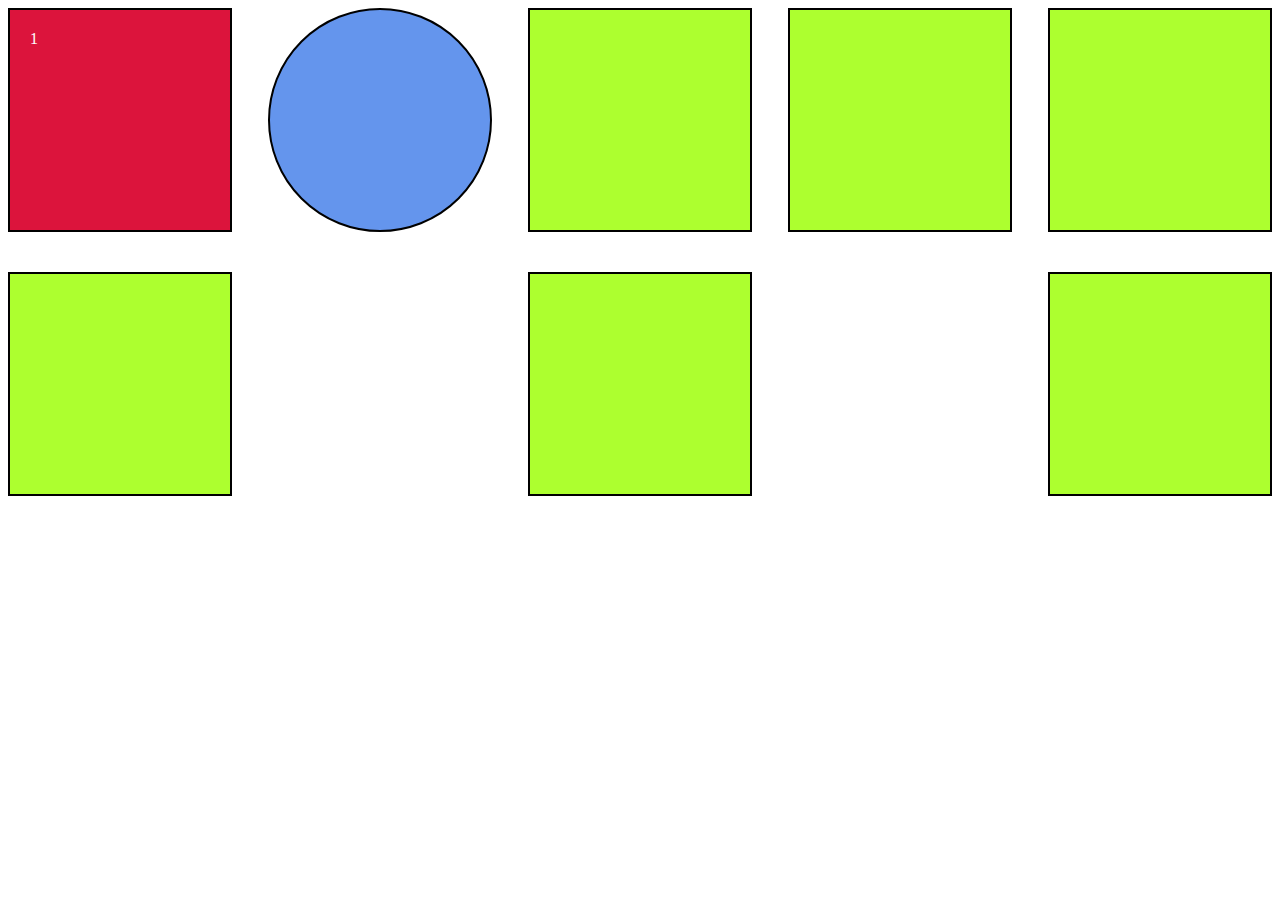
<file: latihan.html>
<!DOCTYPE html>
<html lang="en">

<head>
    <meta charset="UTF-8">
    <meta http-equiv="X-UA-Compatible" content="IE=edge">
    <meta name="viewport" content="width=device-width, initial-scale=1.0">
    <title>Latihan Shape</title>
    <link rel="stylesheet" href="latihan.css">
</head>

<body>
    <div class="container">
        <div class="kotak">1</div>
        <div class="kotak warna2 circle"></div>
        <div class="kotak warna3"></div>
        <div class="kotak warna3"></div>
        <div class="kotak warna3"></div>
        <div class="kotak warna3"></div>
        <div class="kotak warna3"></div>
        <div class="kotak warna3"></div>
    </div>
</body>

</html>
</file>
<file: latihan.css>
/* Rumus membuat kotak */
/* 1. Tinggi */
/* 2. Lebar */
/* 3. Warna / border */

.kotak {
    height: 200px;
    width: 200px;
    background-color: crimson;
    border: 2px solid black;
    margin-bottom: 20px;
    color: white;
    padding-top: 20px;
    padding-left: 20px;
}

.warna2 {
    background-color: cornflowerblue
}

.warna3 {
    background-color: greenyellow;
}

.circle {
    border-radius: 50%;
}

.container {
    display: flex;
    gap: 20px;
    justify-content: space-between;
    flex-wrap: wrap;
}
</file>
